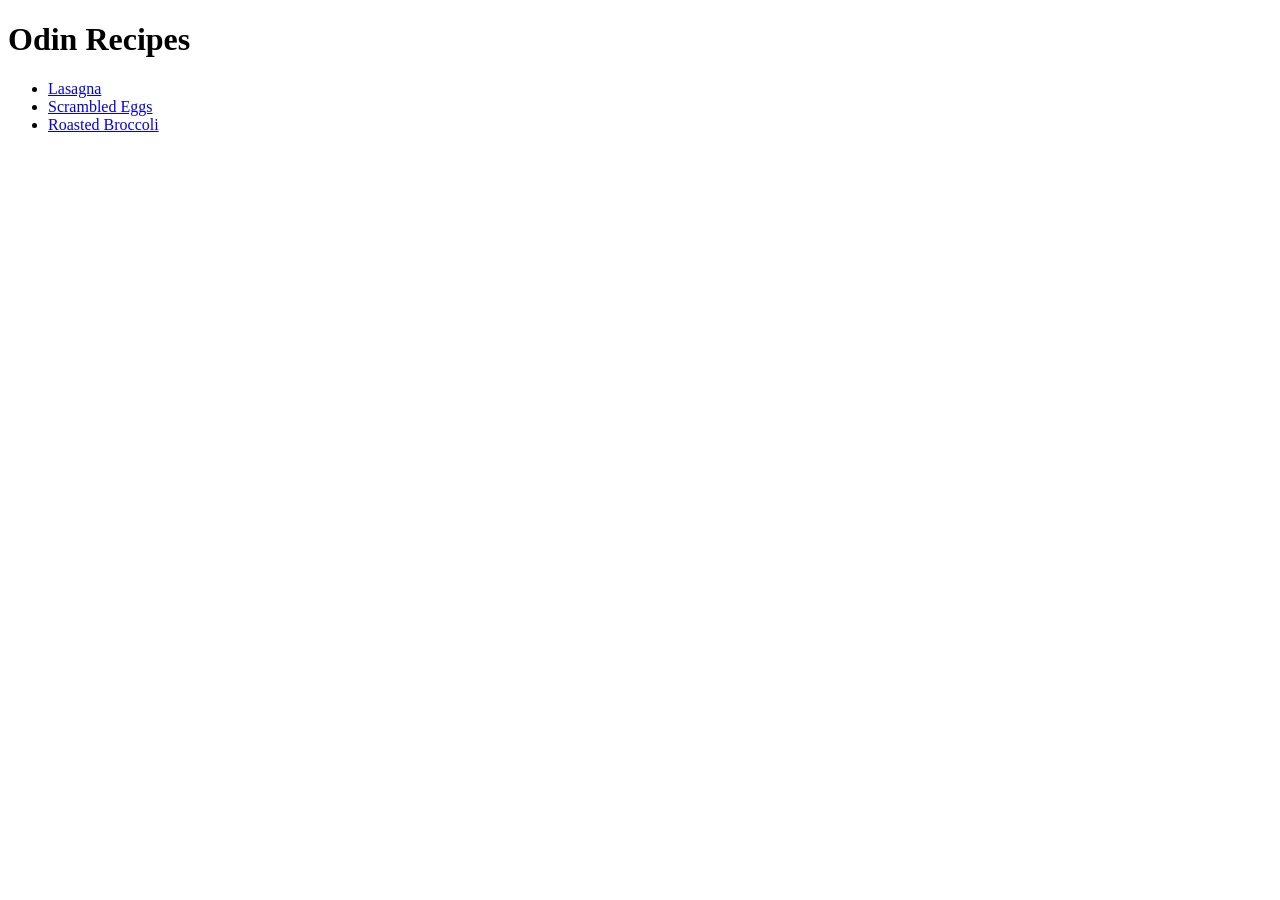
<file: index.html>
<!DOCTYPE html>
<html lang="en">
<head>
    <meta charset="UTF-8">
    <meta name="viewport" content="width=device-width, initial-scale=1.0">
    <title>Odin Recipes</title>
</head>
<body>
    <h1>Odin Recipes</h1>
    <ul>
        <li><a href="recipes/lasagna.html">Lasagna</a></li>
        <li><a href="recipes/scrambled-eggs.html">Scrambled Eggs</a></li>
        <li><a href="recipes/roasted-broccoli.html">Roasted Broccoli</a></li>
    </ul>
</body>
</html>
</file>
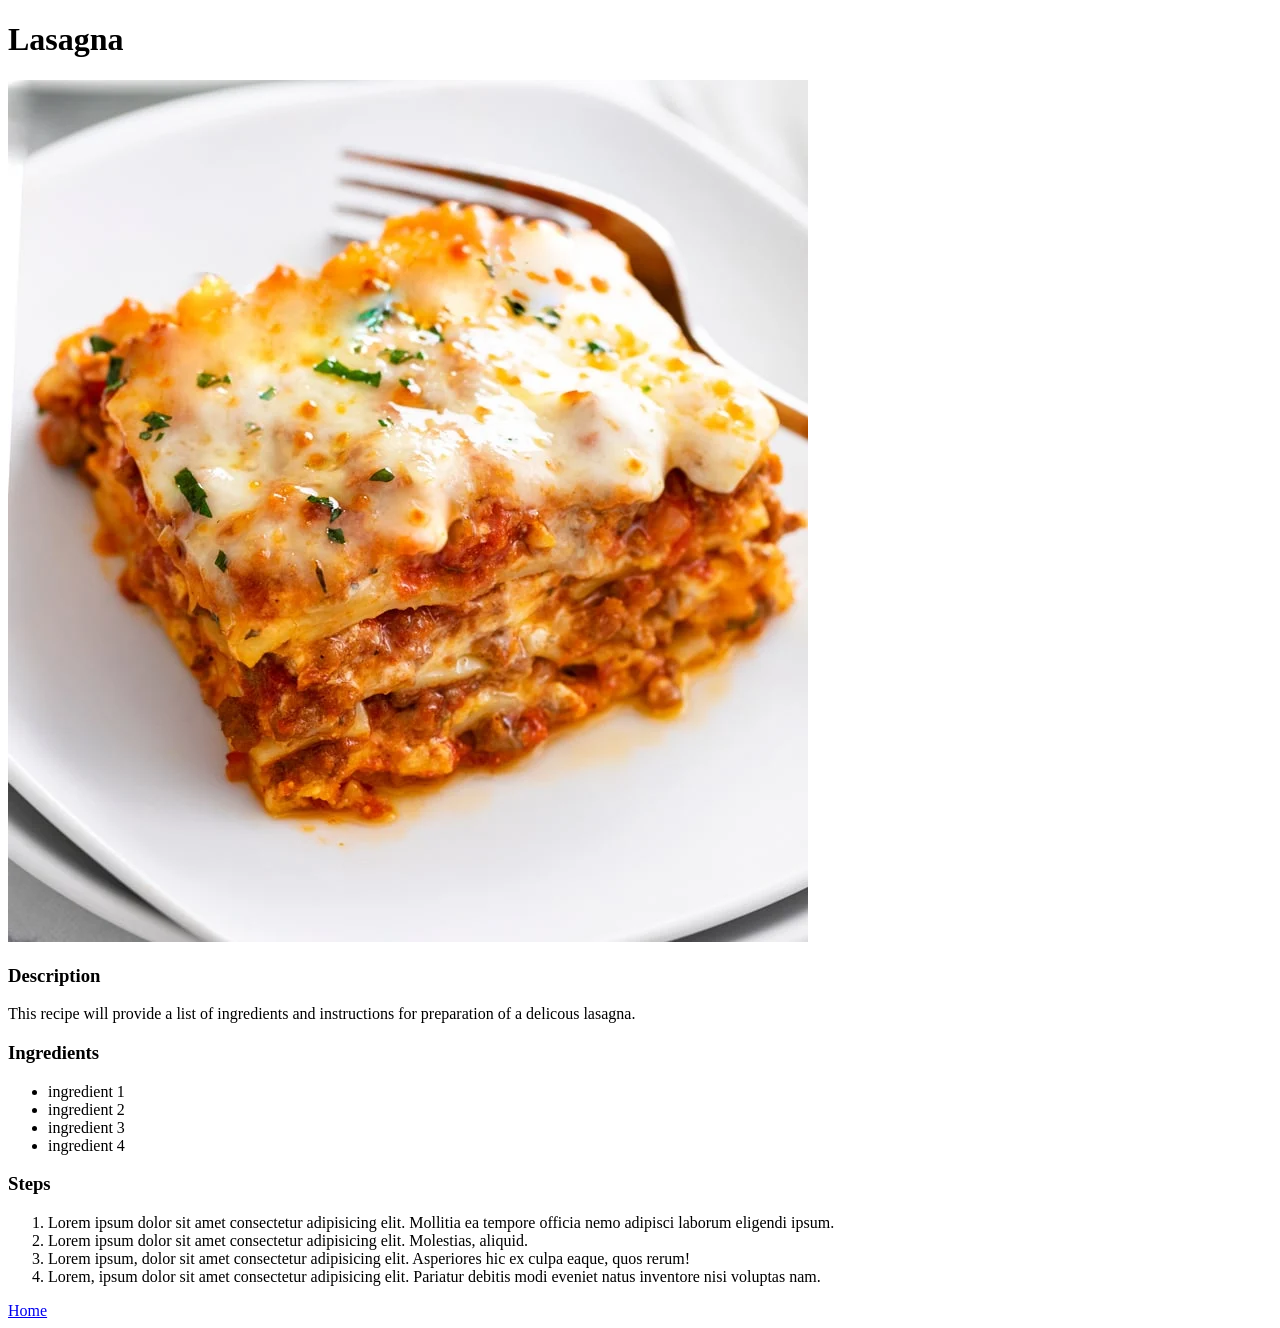
<file: recipes/lasagna.html>
<!DOCTYPE html>
<html lang="en">
<head>
    <meta charset="UTF-8">
    <meta name="viewport" content="width=device-width, initial-scale=1.0">
    <title>Lasagna</title>
</head>
<body>
    <h1>Lasagna</h1>

    <img src="../img/Lasagna.jpg" alt="lasagna image">

    <h3>Description</h3>
    <p>This recipe will provide a list of ingredients and instructions for preparation of a delicous lasagna.</p>

    <h3>Ingredients</h3>
    <ul>
        <li>ingredient 1</li>
        <li>ingredient 2</li>
        <li>ingredient 3</li>
        <li>ingredient 4</li>
    </ul>

    <h3>Steps</h3>
    <ol>
        <li>Lorem ipsum dolor sit amet consectetur adipisicing elit. Mollitia ea tempore officia nemo adipisci laborum eligendi ipsum. </li>
        <li>Lorem ipsum dolor sit amet consectetur adipisicing elit. Molestias, aliquid.</li>
        <li>Lorem ipsum, dolor sit amet consectetur adipisicing elit. Asperiores hic ex culpa eaque, quos rerum!</li>
        <li>Lorem, ipsum dolor sit amet consectetur adipisicing elit. Pariatur debitis modi eveniet natus inventore nisi voluptas nam.</li>
    </ol>

    <a href="../index.html">Home</a>
</body>
</html>
</file>
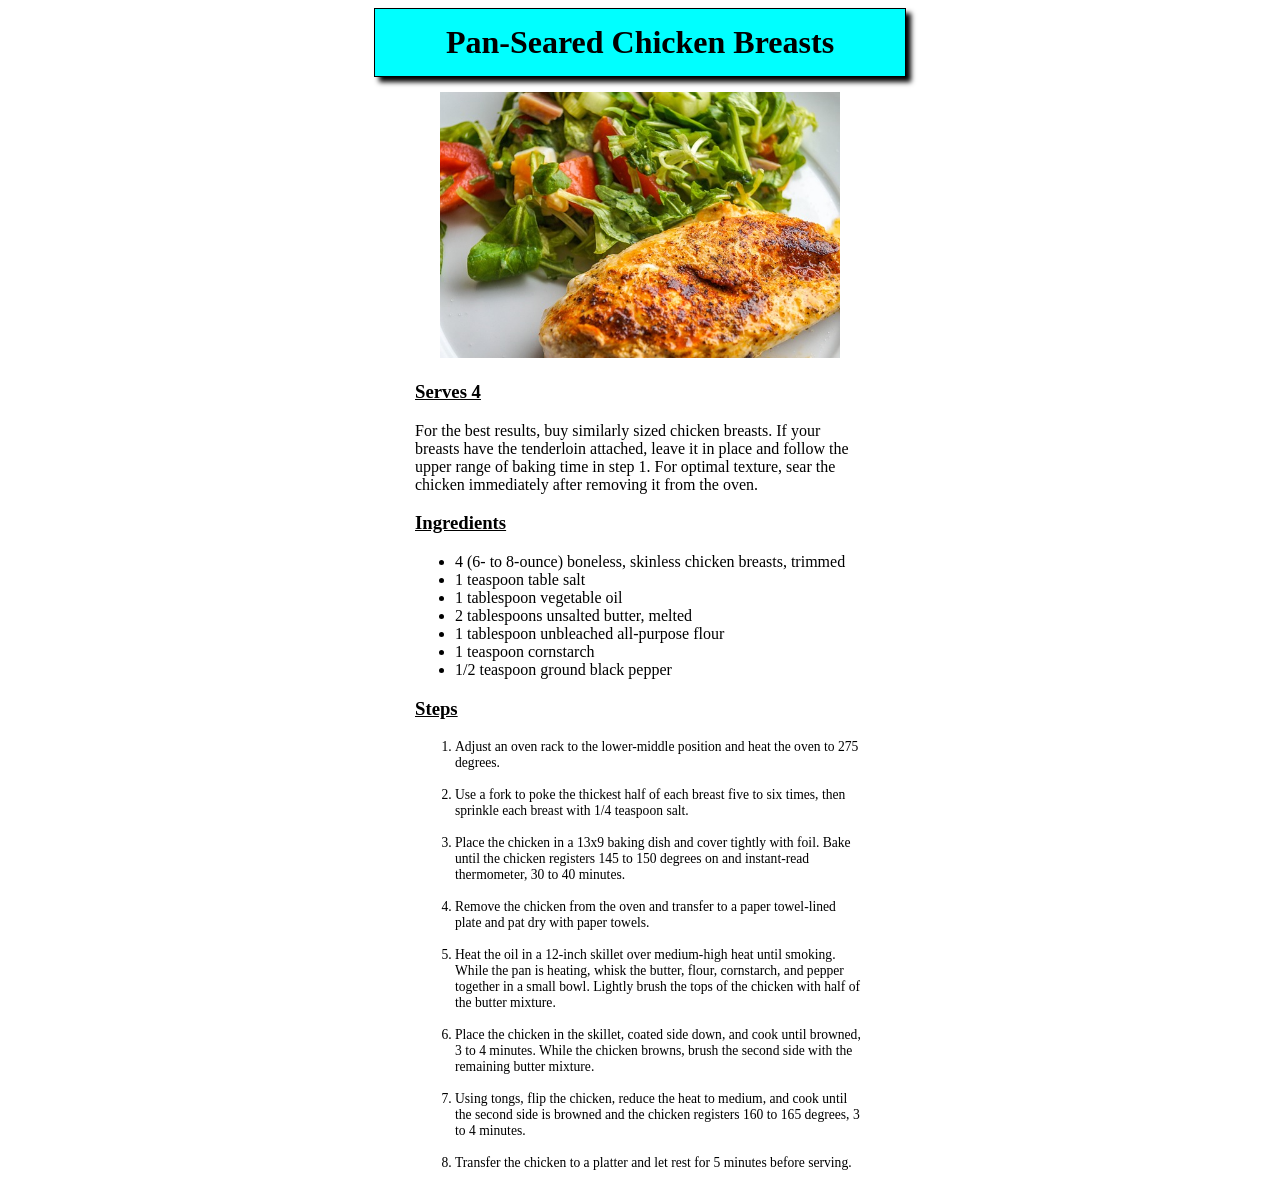
<file: recipes/pan_seared_chicken.html>
<!DOCTYPE html>
<html lang="en">
<head>
    <meta charset="UTF-8">
    <meta name="viewport" content="width=device-width, initial-scale=1.0">
    <link rel="stylesheet" href="../style.css">
    <title>Pan-Seared Chicken Breasts</title>
</head>

<body>

    <h1 class="title">Pan-Seared Chicken Breasts</h1>

    <div class="image-container">
        <img class="image" src="../images/pan_seared_chicken.jpg" alt="pan-seared chicken breast">
    </div>

    <div class="recipe">
    <h3 class="section-heading">Serves 4</h3>
    <p>
        For the best results, buy similarly sized chicken breasts. If your breasts have the tenderloin attached, leave it in place and follow the upper range of baking time in step 1. For optimal texture, sear the chicken immediately after removing it from the oven.
    </p>

    <h3 class="section-heading">Ingredients</h3>
    <ul class="ingredients-list">
        <li>4 (6- to 8-ounce) boneless, skinless chicken breasts, trimmed</li>
        <li>1 teaspoon table salt</li>
        <li>1 tablespoon vegetable oil</li>
        <li>2 tablespoons unsalted butter, melted</li>
        <li>1 tablespoon unbleached all-purpose flour</li>
        <li>1 teaspoon cornstarch</li>
        <li>1/2 teaspoon ground black pepper</li>
    </ul>

    <h3 class="section-heading">Steps</h3>
    <ol class="recipe-steps">
        <li>Adjust an oven rack to the lower-middle position and heat the oven to 275 degrees.</li>
        <br>
        <li>Use a fork to poke the thickest half of each breast five to six times, then sprinkle each breast with 1/4 teaspoon salt.</li>
        <br>
        <li>Place the chicken in a 13x9 baking dish and cover tightly with foil. Bake until the chicken registers 145 to 150 degrees on and instant-read thermometer, 30 to 40 minutes.</li>
        <br>
        <li>Remove the chicken from the oven and transfer to a paper towel-lined plate and pat dry with paper towels.</li>
        <br>
        <li>Heat the oil in a 12-inch skillet over medium-high heat until smoking. While the pan is heating, whisk the butter, flour, cornstarch, and pepper together in a small bowl. Lightly brush the tops of the chicken with half of the butter mixture.</li>
        <br>
        <li>Place the chicken in the skillet, coated side down, and cook until browned, 3 to 4 minutes. While the chicken browns, brush the second side with the remaining butter mixture.</li>
        <br>
        <li>Using tongs, flip the chicken, reduce the heat to medium, and cook until the second side is browned and the chicken registers 160 to 165 degrees, 3 to 4 minutes.</li>
        <br>
        <li>Transfer the chicken to a platter and let rest for 5 minutes before serving.</li>
        <br>
    </ol>
    </div>

</body>
</html>
</file>
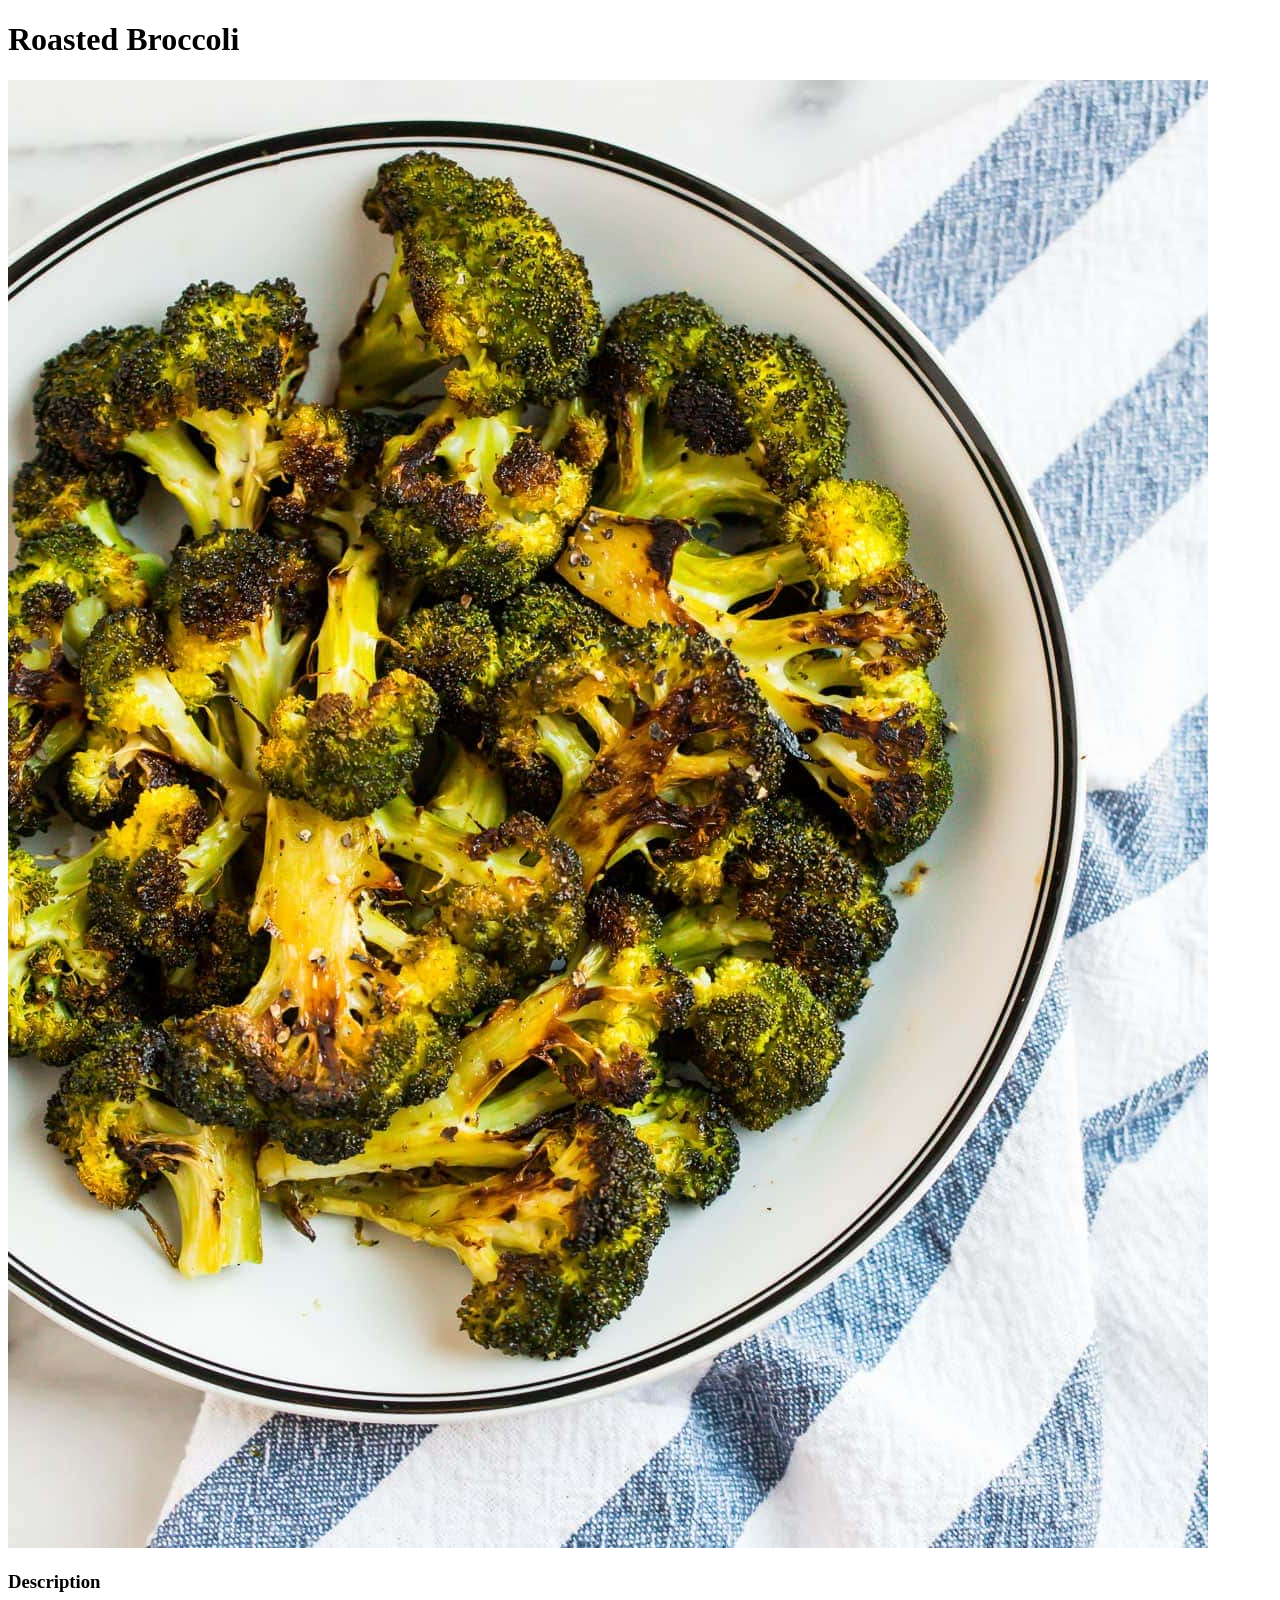
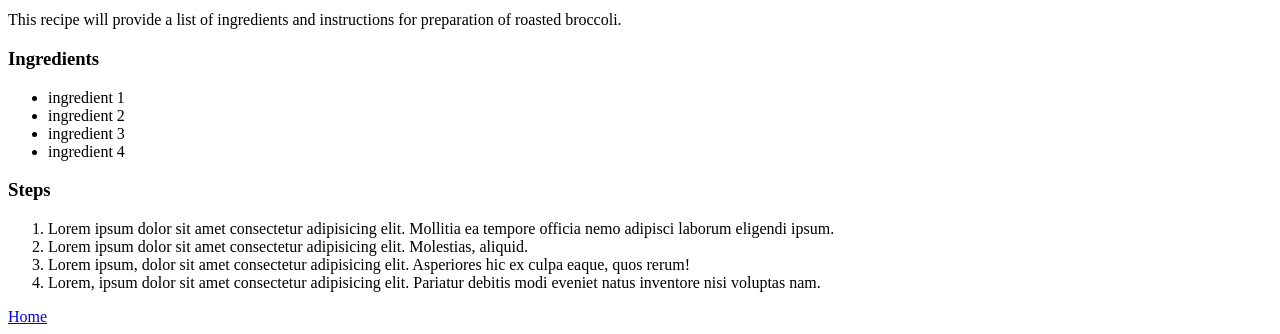
<file: recipes/roasted-broccoli.html>
<!DOCTYPE html>
<html lang="en">
<head>
    <meta charset="UTF-8">
    <meta name="viewport" content="width=device-width, initial-scale=1.0">
    <title>Roasted Broccoli</title>
</head>
<body>
    <h1>Roasted Broccoli</h1>

    <img src="../img/roasted-broccoli.jpg" alt="roasted broccoli image">

    <h3>Description</h3>
    <p>This recipe will provide a list of ingredients and instructions for preparation of roasted broccoli.</p>

    <h3>Ingredients</h3>
    <ul>
        <li>ingredient 1</li>
        <li>ingredient 2</li>
        <li>ingredient 3</li>
        <li>ingredient 4</li>
    </ul>

    <h3>Steps</h3>
    <ol>
        <li>Lorem ipsum dolor sit amet consectetur adipisicing elit. Mollitia ea tempore officia nemo adipisci laborum eligendi ipsum. </li>
        <li>Lorem ipsum dolor sit amet consectetur adipisicing elit. Molestias, aliquid.</li>
        <li>Lorem ipsum, dolor sit amet consectetur adipisicing elit. Asperiores hic ex culpa eaque, quos rerum!</li>
        <li>Lorem, ipsum dolor sit amet consectetur adipisicing elit. Pariatur debitis modi eveniet natus inventore nisi voluptas nam.</li>
    </ol>

    <a href="../index.html">Home</a>
</body>
</html>
</file>
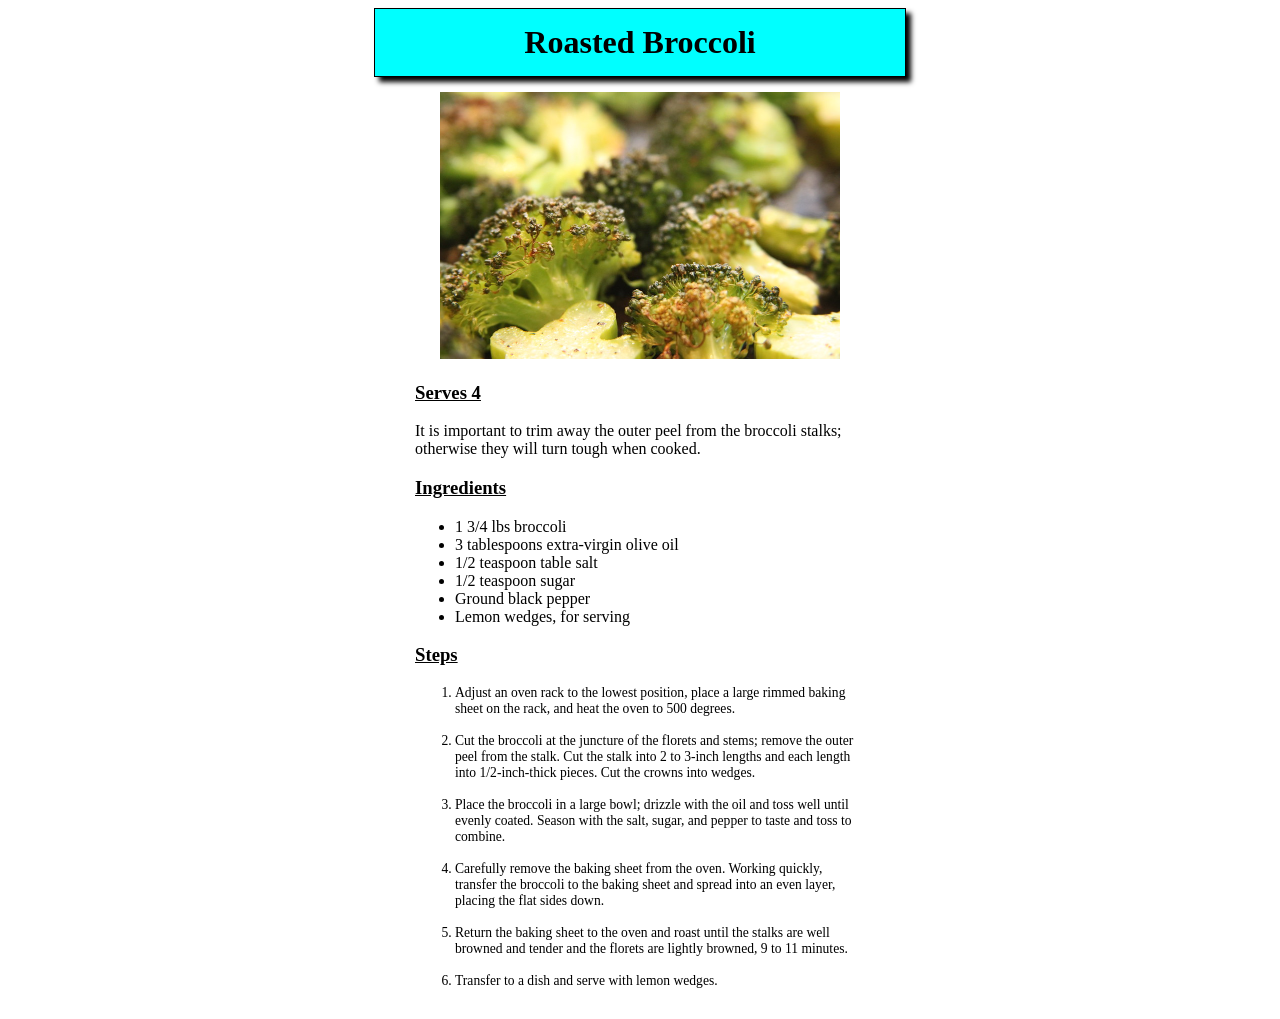
<file: recipes/roasted_broccoli.html>
<!DOCTYPE html>
<html lang="en">
<head>
    <meta charset="UTF-8">
    <meta name="viewport" content="width=device-width, initial-scale=1.0">
    <link rel="stylesheet" href="../style.css">
    <title>Roasted Broccoli</title>
</head>
<body>
    <h1 class="title">Roasted Broccoli</h1>

    <div class="image-container">
        <img class="image" src="../images/broccoli.jpg" alt="roasted broccoli">
    </div>

    <div class="recipe">
        <h3 class="section-heading">Serves 4</h3>
        <p>
            It is important to trim away the outer peel from the broccoli stalks; otherwise they will turn tough when cooked.
        </p>

        <h3 class="section-heading">Ingredients</h3>
        <ul>
            <li>1 3/4 lbs broccoli</li>
            <li>3 tablespoons extra-virgin olive oil</li>
            <li>1/2 teaspoon table salt</li>
            <li>1/2 teaspoon sugar</li>
            <li>Ground black pepper</li>
            <li>Lemon wedges, for serving</li>
        </ul>

        <h3 class="section-heading">Steps</h3>
        <ol class="recipe-steps">
            <li>Adjust an oven rack to the lowest position, place a large rimmed baking sheet on the rack, and heat the oven to 500 degrees.</li>
            <br>
            <li>Cut the broccoli at the juncture of the florets and stems; remove the outer peel from the stalk. Cut the stalk into 2 to 3-inch lengths and each length into 1/2-inch-thick pieces. Cut the crowns into wedges.</li>
            <br>
            <li>Place the broccoli in a large bowl; drizzle with the oil and toss well until evenly coated. Season with the salt, sugar, and pepper to taste and toss to combine.</li>
            <br>
            <li>Carefully remove the baking sheet from the oven. Working quickly, transfer the broccoli to the baking sheet and spread into an even layer, placing the flat sides down.</li>
            <br>
            <li>Return the baking sheet to the oven and roast until the stalks are well browned and tender and the florets are lightly browned, 9 to 11 minutes.</li>
            <br>
            <li>Transfer to a dish and serve with lemon wedges.</li>
            <br>
        </ol>
    </div>

</body>
</html>
</file>
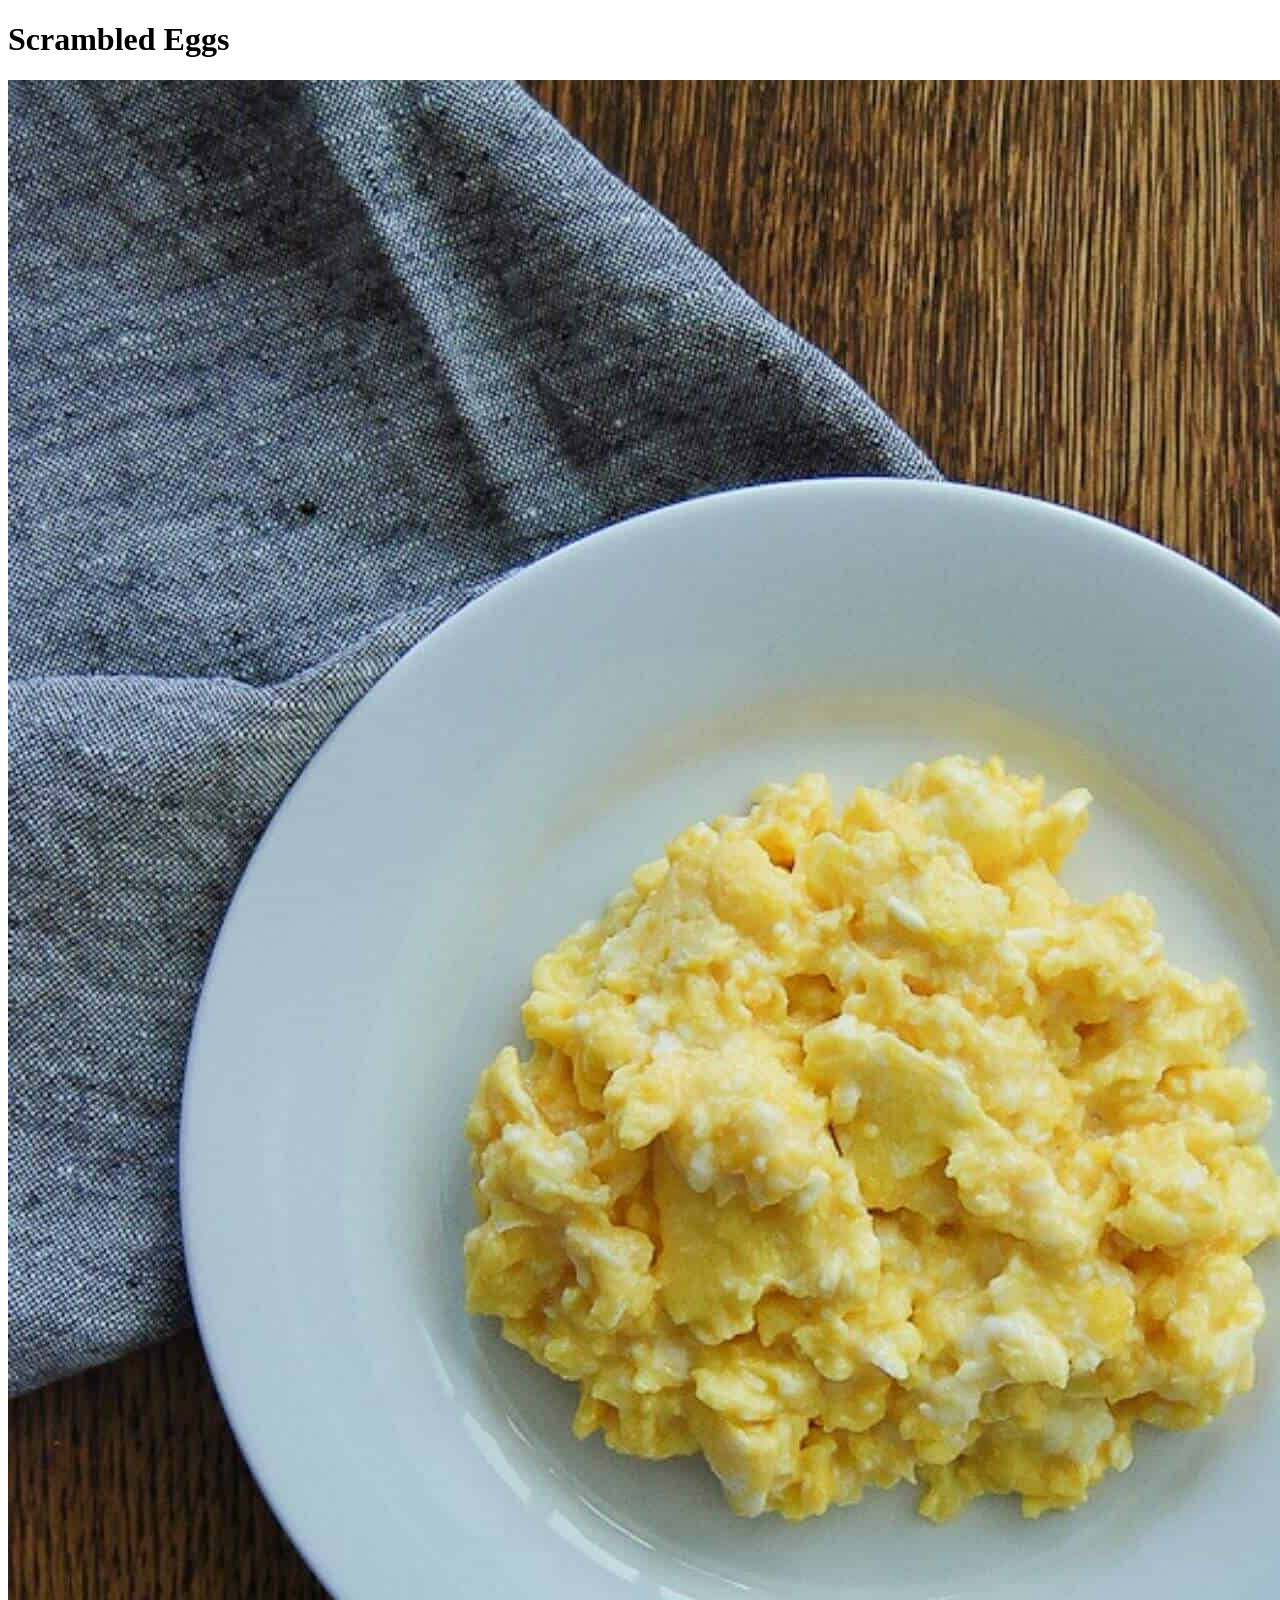
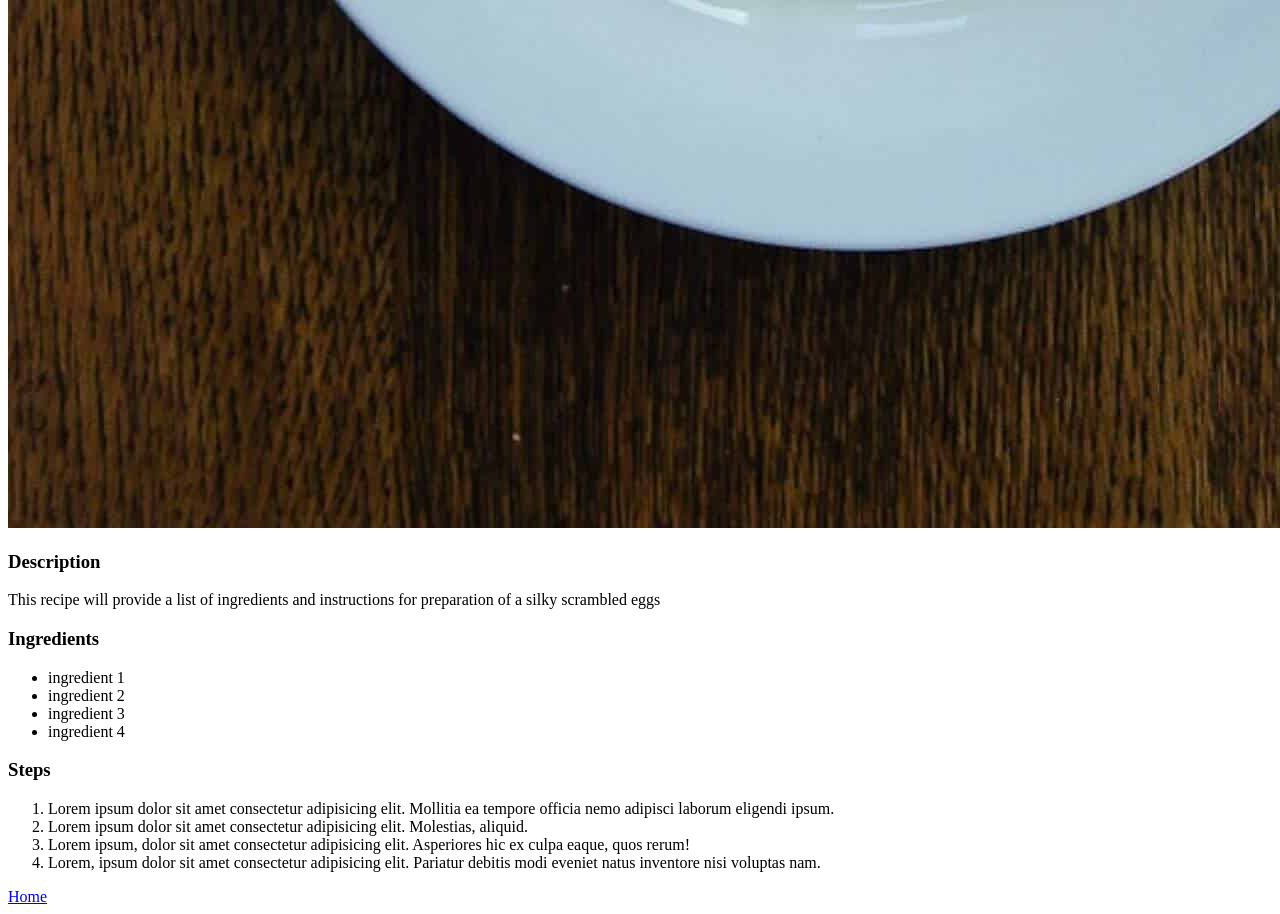
<file: recipes/scrambled-eggs.html>
<!DOCTYPE html>
<html lang="en">
<head>
    <meta charset="UTF-8">
    <meta name="viewport" content="width=device-width, initial-scale=1.0">
    <title>Scrambled Eggs</title>
</head>
<body>
    <h1>Scrambled Eggs</h1>

    <img src="../img/scrambled-eggs.jpg" alt="scrambled eggs image">

    <h3>Description</h3>
    <p>This recipe will provide a list of ingredients and instructions for preparation of a silky scrambled eggs</p>

    <h3>Ingredients</h3>
    <ul>
        <li>ingredient 1</li>
        <li>ingredient 2</li>
        <li>ingredient 3</li>
        <li>ingredient 4</li>
    </ul>

    <h3>Steps</h3>
    <ol>
        <li>Lorem ipsum dolor sit amet consectetur adipisicing elit. Mollitia ea tempore officia nemo adipisci laborum eligendi ipsum. </li>
        <li>Lorem ipsum dolor sit amet consectetur adipisicing elit. Molestias, aliquid.</li>
        <li>Lorem ipsum, dolor sit amet consectetur adipisicing elit. Asperiores hic ex culpa eaque, quos rerum!</li>
        <li>Lorem, ipsum dolor sit amet consectetur adipisicing elit. Pariatur debitis modi eveniet natus inventore nisi voluptas nam.</li>
    </ol>

    <a href="../index.html">Home</a>
</body>
</html>
</file>
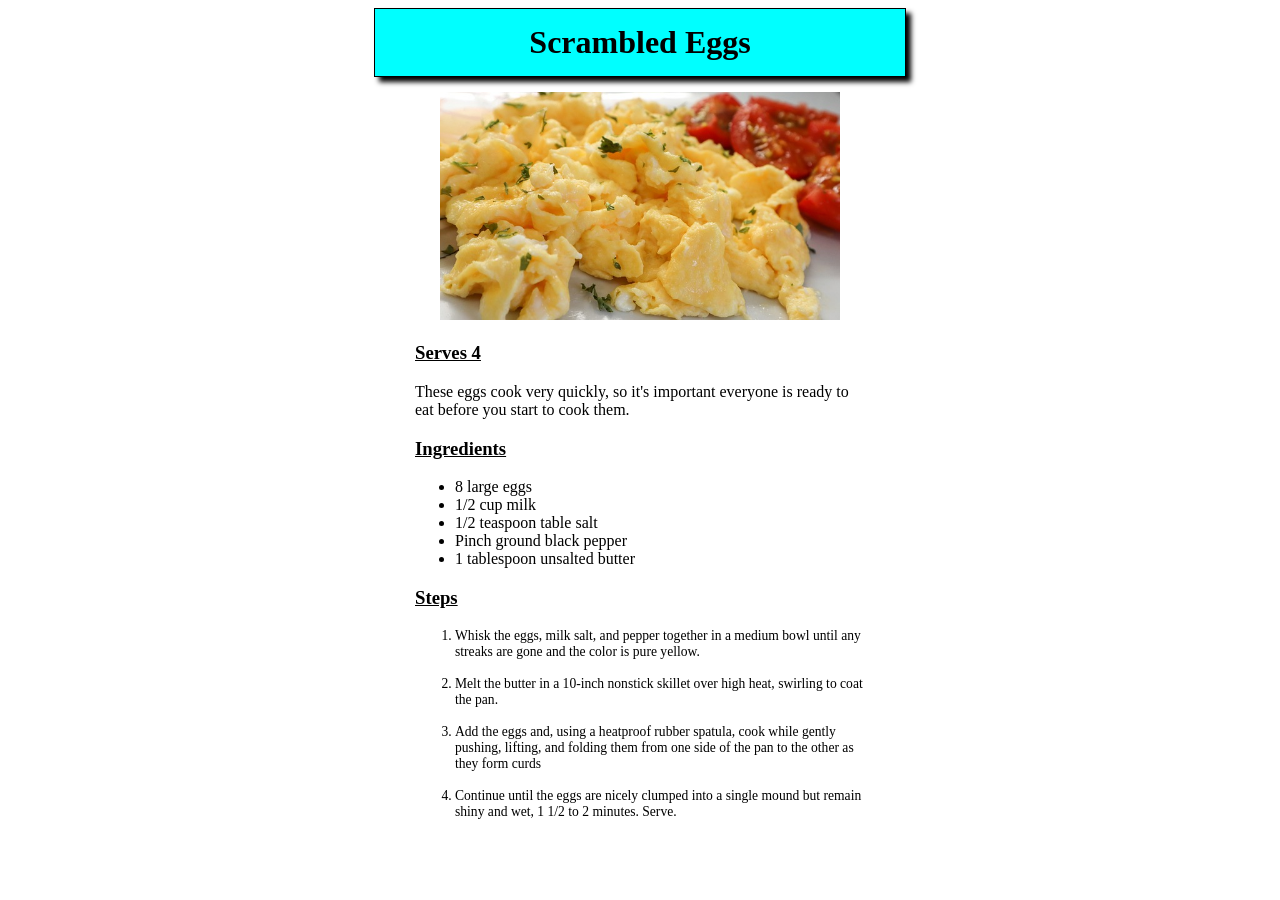
<file: recipes/scrambled_eggs.html>
<!DOCTYPE html>
<html lang="en">
<head>
    <meta charset="UTF-8">
    <meta name="viewport" content="width=device-width, initial-scale=1.0">
    <link rel="stylesheet" href="../style.css">
    <title>Scrambled Eggs</title>
</head>
<body>
    <h1 class="title">Scrambled Eggs</h1>

    <div class="image-container">
        <img class="image" src="../images/scrambled_eggs.jpg" alt="scrambled eggs">
    </div>

    <div class="recipe">
        <h3 class="section-heading">Serves 4</h3>
        <p>
            These eggs cook very quickly, so it's important everyone is ready to eat before you start to cook them.
        </p>

        <h3 class="section-heading">Ingredients</h3>
        <ul>
            <li>8 large eggs</li>
            <li>1/2 cup milk</li>
            <li>1/2 teaspoon table salt</li>
            <li>Pinch ground black pepper</li>
            <li>1 tablespoon unsalted butter</li>
        </ul>

        <h3 class="section-heading">Steps</h3>
        <ol class="recipe-steps">
            <li>Whisk the eggs, milk salt, and pepper together in a medium bowl until any streaks are gone and the color is pure yellow.</li>
            <br>
            <li>Melt the butter in a 10-inch nonstick skillet over high heat, swirling to coat the pan.</li>
            <br>
            <li>Add the eggs and, using a heatproof rubber spatula, cook while gently pushing, lifting, and folding them from one side of the pan to the other as they form curds</li>
            <br>
            <li>Continue until the eggs are nicely clumped into a single mound but remain shiny and wet, 1 1/2 to 2 minutes. Serve.</li>
            <br>
        </ol>
    </div>

</body>
</html>
</file>
<file: style.css>
.image {
    height: auto;
    max-width: 400px;
    width: 100%;
}

.image-container {
    margin: 0 auto;
    text-align: center;
}

.ingredients-list {
    list-style-type: initial;
}

.recipe {
    max-width: 450px;
    margin: 0 auto;
}

.recipe-links img{
    height: auto;
    max-width: 250px;
    width: 100%;
    margin: 0 auto;
}

.recipe-list-container {
    display: flex;
    gap: 10px;
    justify-content: center;
    flex-wrap: wrap;
    margin: 0 auto;
}

.recipe-steps {
    font-size: .85em;
}

.section-heading {
    text-decoration: underline;
}

.title {
    text-align: center;
    background-color: aqua;
    padding: 15px;
    border: 1px solid black;
    box-shadow: 5px 5px 5px;
    max-width: 500px;
    margin: 0 auto;
    margin-bottom: 15px;
}
</file>
